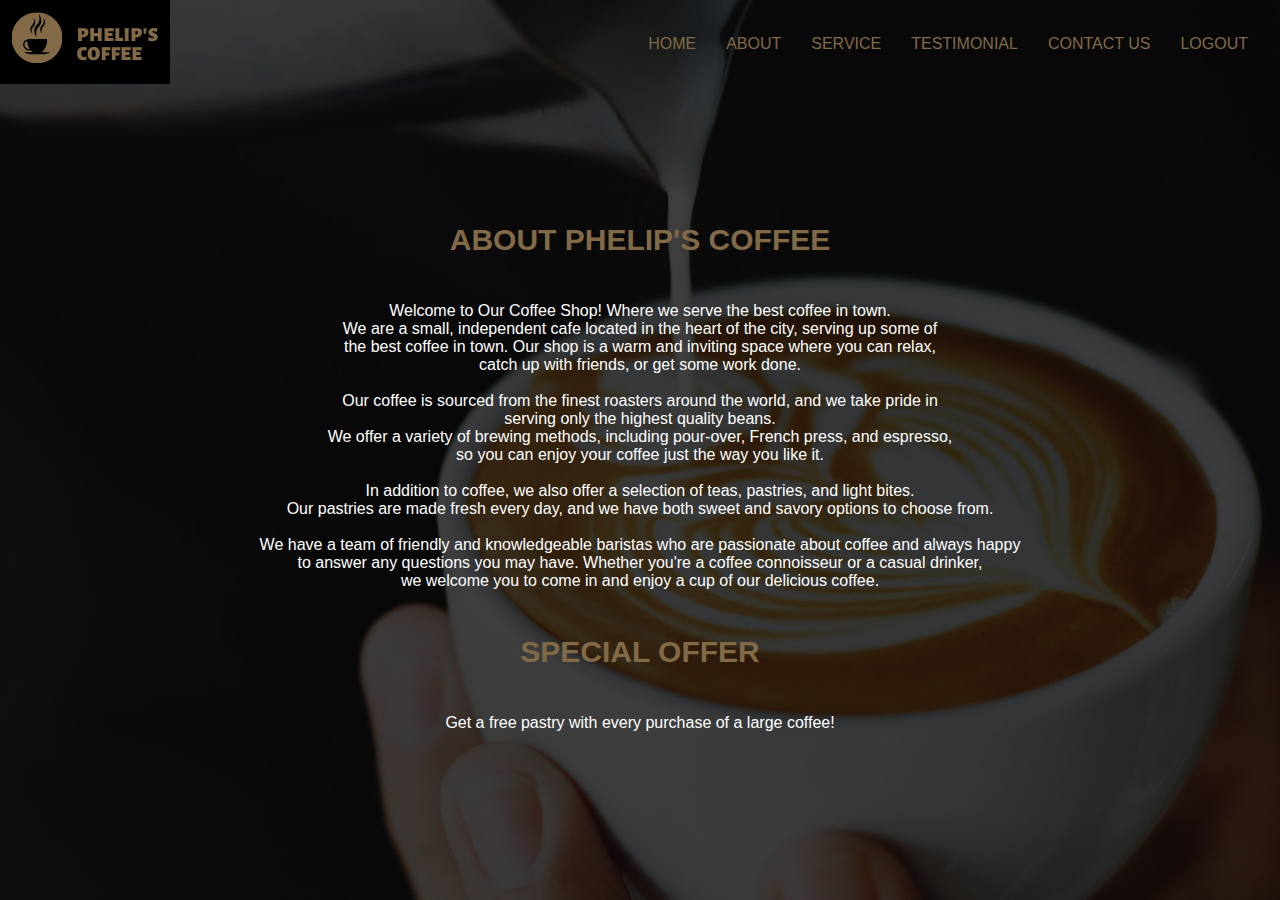
<file: about.html>
<!DOCTYPE html>
<html>
<head>
    <link rel="stylesheet" href="style.css">
    <title>Phelip's Coffee</title>
   
</head>
<body>
    <div class="banner">
        <div class="navbar">
            <img src="logo.png" class="logo">
            <ul>

                <li><a href="home.html">Home</a></li>
                 <li><a href="about.html">About</a></li>
                 <li><a href="service.html">Service</a></li>
                 <li><a href="testimonial.html">Testimonial</a></li>
                 <li><a href="contact.html">Contact Us</a></li>
                 <li><a href="#" id= "logout">Logout</a></li>
            </ul>
        </div>

    </div>

    <div class="about-content">
        <h1>ABOUT PHELIP'S COFFEE</h1>

        <p>
            Welcome to Our Coffee Shop! Where we serve the best coffee in town.
            <br> We are a small, independent cafe located in the heart of the city, serving up some of<br>
            the best coffee in town.  Our shop is a warm and inviting space where you can relax,<br>
            catch up with friends, or get some work done.<br>

            <br> Our coffee is sourced from the finest roasters around the world, and we take pride in<br>
            serving only the highest quality beans.<br>  
            We offer a variety of brewing methods, including pour-over, French press, and espresso,<br>
            so you can enjoy your coffee just the way you like it.<br>

            <br>In addition to coffee, we also offer a selection of teas, pastries, and light bites.<br>
            Our pastries are made fresh every day, and we have both sweet and savory options to choose from.<br>


            <br>We have a team of friendly and knowledgeable baristas who are passionate about coffee and always happy<br>
            to answer any questions you may have. Whether you're a coffee connoisseur or a casual drinker,<br>
            we welcome you to come in and enjoy a cup of our delicious coffee.<br>
        </p>

        <h2>SPECIAL OFFER</h2>
        <p>Get a free pastry with every purchase of
            a large coffee!</p>



    </div>
<script src="logout.js"></script>
</body>
</html>
</file>
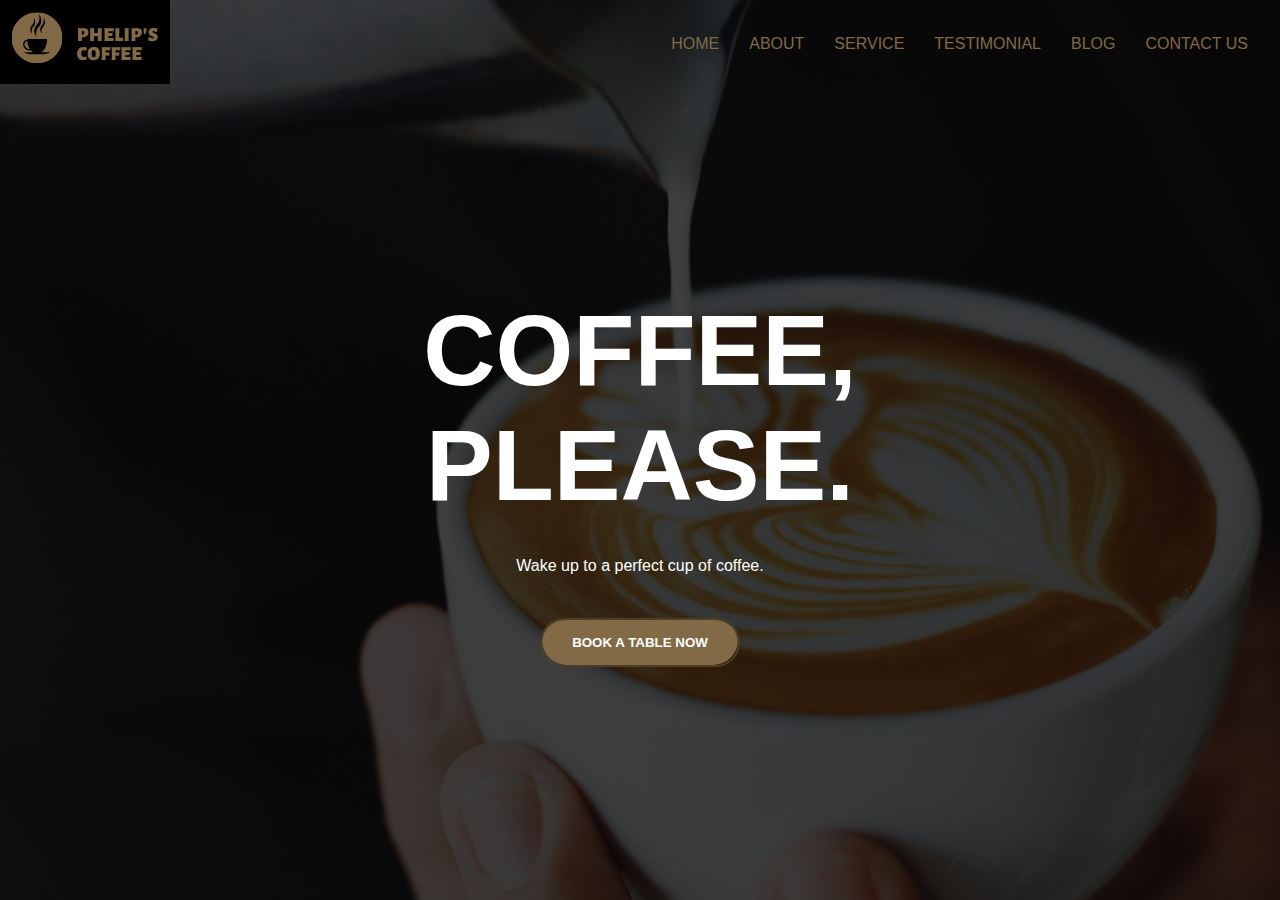
<file: blog.html>
<!DOCTYPE html>
<html>
<head>
    <link rel="stylesheet" href="style.css">
    <title>Phelip's Coffee</title>
   
</head>
<body>
    <div class="banner">
        <div class="navbar">
            <img src="logo.png" class="logo">
            <ul>

                <li><a href="index.html">Home</a></li>
                 <li><a href="about.html">About</a></li>
                 <li><a href="service.html">Service</a></li>
                 <li><a href="testimonial.html">Testimonial</a></li>
                 <li><a href="blog.html">Blog</a></li>
                 <li><a href="contact.html">Contact Us</a></li>

            </ul>
        </div>

    </div>

    <div class="content">
        <h1>COFFEE,<br>
        PLEASE.</h1>
        <p>
            Wake up to a perfect cup of coffee.
        </p>
        <div>
            <button type="button"><span></span> BOOK A TABLE NOW</button>
        </div>
    </div>

</body>
</html>
</file>
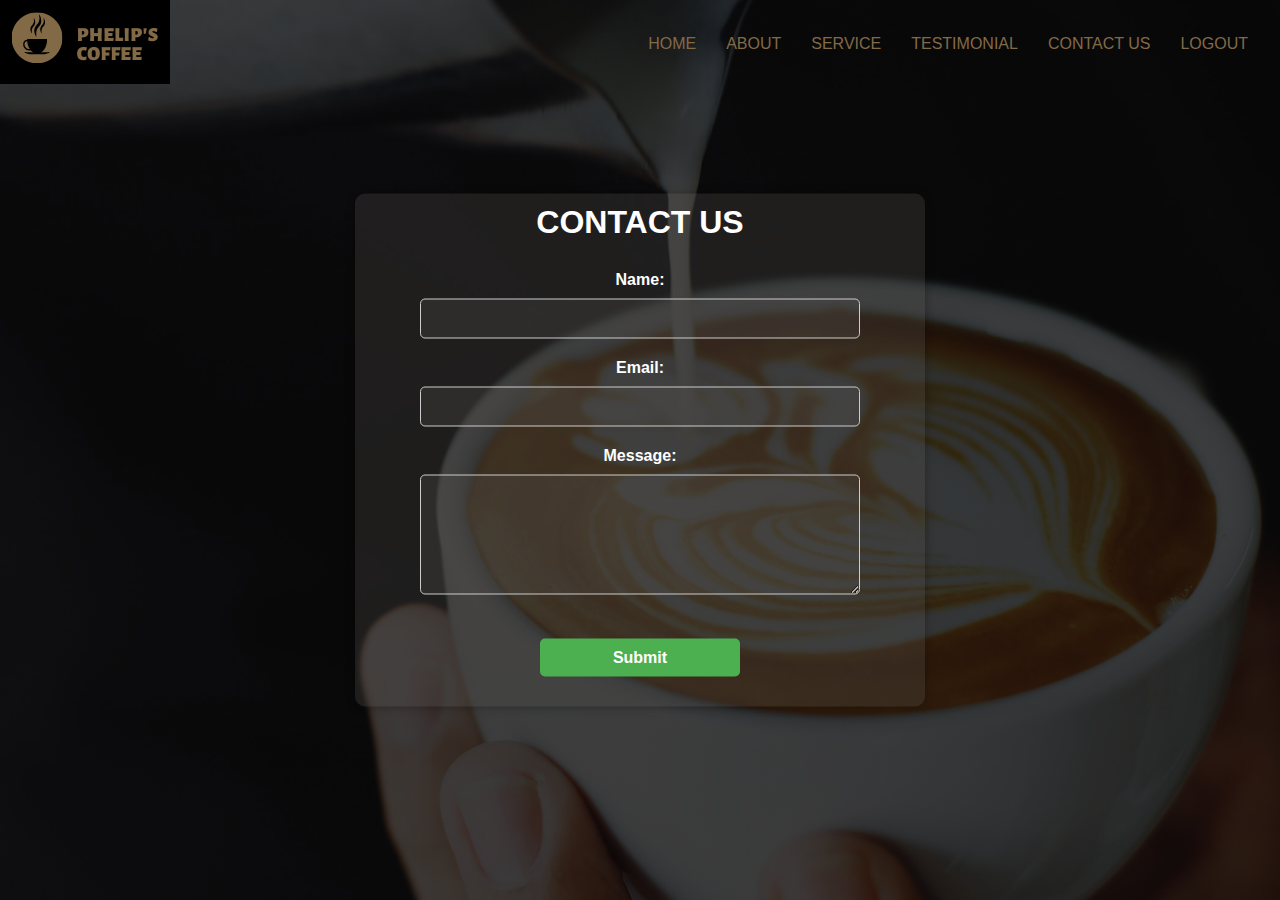
<file: contact.html>
<!DOCTYPE html>
<html>
<head>
    <link rel="stylesheet" href="style.css">
    <title>Phelip's Coffee</title>
   
</head>
<body>
    <div class="banner">
        <div class="navbar">
            <img src="logo.png" class="logo">
            <ul>

                <li><a href="home.html">Home</a></li>
                 <li><a href="about.html">About</a></li>
                 <li><a href="service.html">Service</a></li>
                 <li><a href="testimonial.html">Testimonial</a></li>
                 <li><a href="contact.html">Contact Us</a></li>
                 <li><a href="#" id= "logout">Logout</a></li>
            </ul>
        </div>

    </div>

    <div class="contact-content">
        <div class="contact-container">
            <h1>CONTACT US</h1>
            <form action="#" method="POST">
            <label for="name">Name:</label>
            <input type="text" id="name" name="name" required>

            <label for="email">Email:</label>
            <input type="email" id="email" name="email" required>

            <label for="message">Message:</label>
            <textarea id="message" name="message" required></textarea>

            <button type="submit">Submit</button>
        </form>

        </div>
        
    </div>
<script src="logout.js"></script>
</body>
</html>
</file>
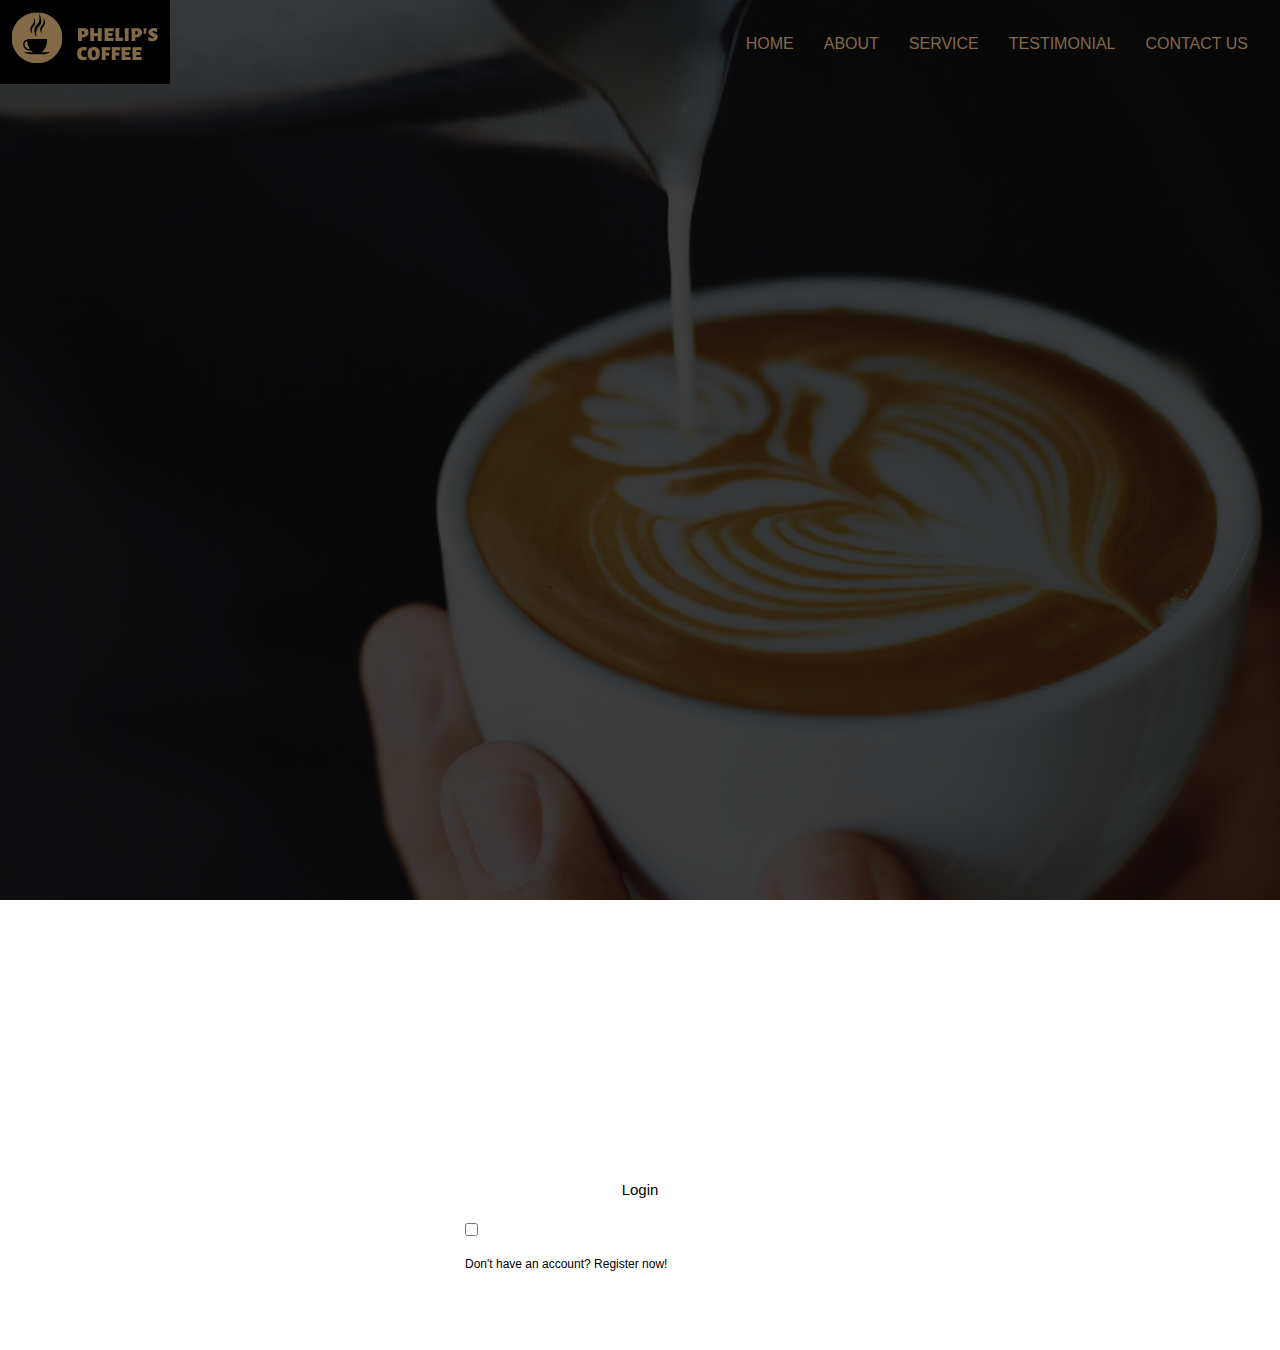
<file: forms.html>
<!DOCTYPE html>
<html>
<head>
    <link rel="stylesheet" href="style.css">
    <title>Phelip's Coffee</title>
    <link href='https://unpkg.com/boxicons@2.1.4/css/boxicons.min.css' rel='stylesheet'>
</head>
<body>
    <div class="banner">
        <div class="navbar">
            <img src="logo.png" class="logo">
            <ul>

                <li><a href="index.html">Home</a></li>
                 <li><a href="about.html">About</a></li>
                 <li><a href="service.html">Service</a></li>
                 <li><a href="testimonial.html">Testimonial</a></li>
                 <li><a href="contact.html">Contact Us</a></li>

            </ul>
        </div>

    </div>
    <div class="form-content">
        <div class="box">
            <div class="container">
        
                <div class="top">
            
                    <header>Login</header>
                </div>
        
                <div class="input-field">
                    <input type="text" class="input" placeholder="Username" id="">
                    <i class='bx bx-user' ></i>
                </div>
        
                <div class="input-field">
                    <input type="Password" class="input" placeholder="Password" id="">
                    <i class='bx bx-lock-alt'></i>
                </div>
        
                <div class="input-field">
                    <input type="submit" class="submit" value="Login" id="">
                </div>
        
                <div class="two-col">
                    <div class="one">
                       <input type="checkbox" name="" id="check">
                       <label for="check"> Remember Me</label>
                    </div>
                    <div class="two">
                        <label><a href="#">Forgot password?</a></label>
                    </div>
                
                </div>
                <p style="font-size: 12px;">Don't have an account? Register now!</p>
            </div>
        </div>  
    </div>
    
        







</body>

</html>
</file>
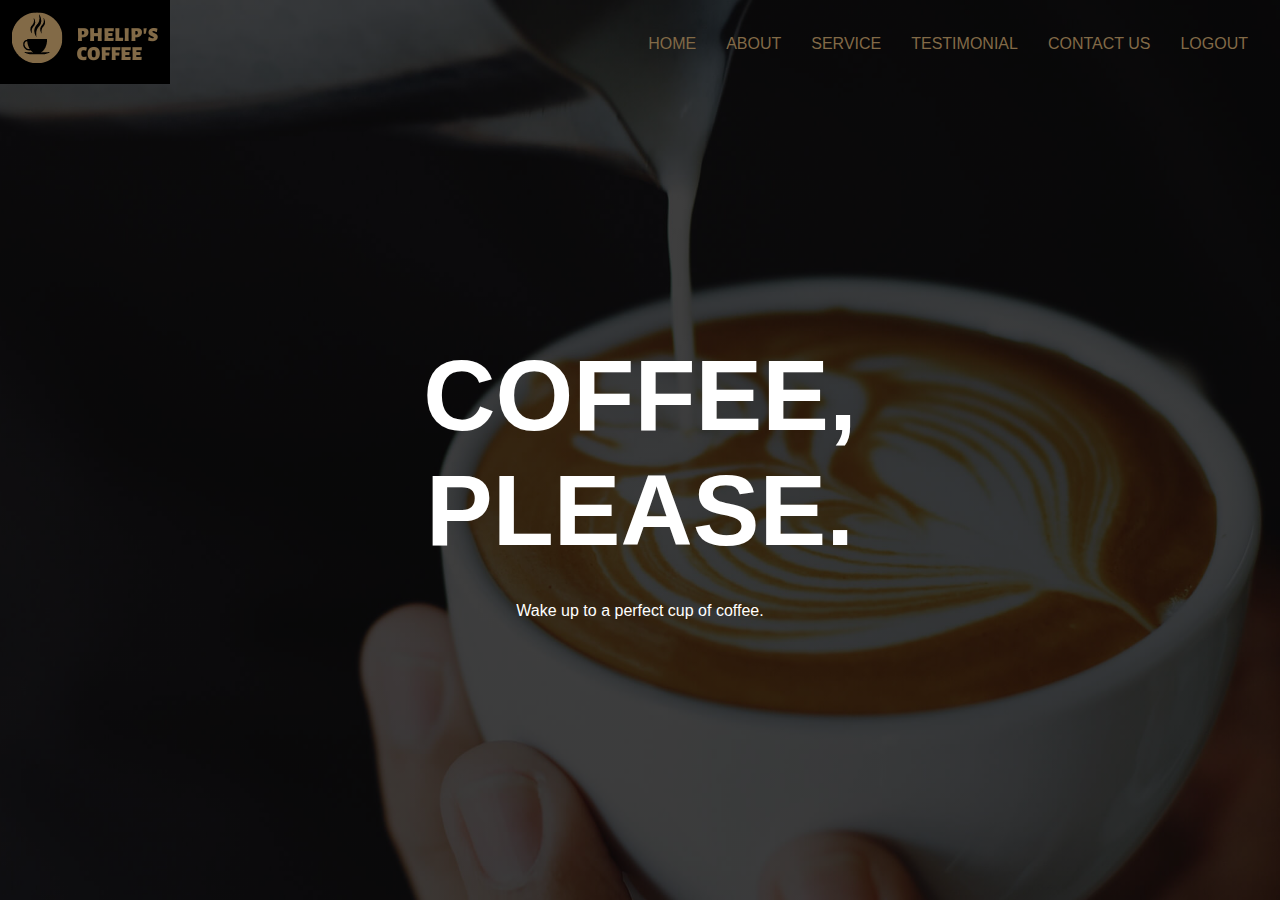
<file: home.html>
<!DOCTYPE html>
<html>
<head>
    <link rel="stylesheet" href="style.css">
    <title>Phelip's Coffee</title>
   
</head>
<body>

    <div class="banner">
        <div class="navbar">
            <img src="logo.png" class="logo">
            <ul>

                <li><a href="home.html">Home</a></li>
                 <li><a href="about.html">About</a></li>
                 <li><a href="service.html">Service</a></li>
                 <li><a href="testimonial.html">Testimonial</a></li>
                 <li><a href="contact.html">Contact Us</a></li>
                 <li><a href="#" id= "logout">Logout</a></li>
            </ul>
        </div>

    </div>




    <div class="content">
        <h1>COFFEE,<br>
        PLEASE.</h1>
        <p>
            Wake up to a perfect cup of coffee.
        </p>
        <!-- <div>
            <button onClick="window.location.href='registration.html';" type="button"><span></span> LOGIN NOW! </button>
        </div> -->
    </div>
    
<script src="logout.js"></script>
</body>




<!--  
<footer>
    <div class="footer">
       
       <div class="copyright">
                   <p>© 2023 All Rights Reserved.  <a href="https://html.design/"> Phelip's Coffee Shop</a></p>
                </div>
             </div>
          </div>
       </div> -->

</html>
</file>
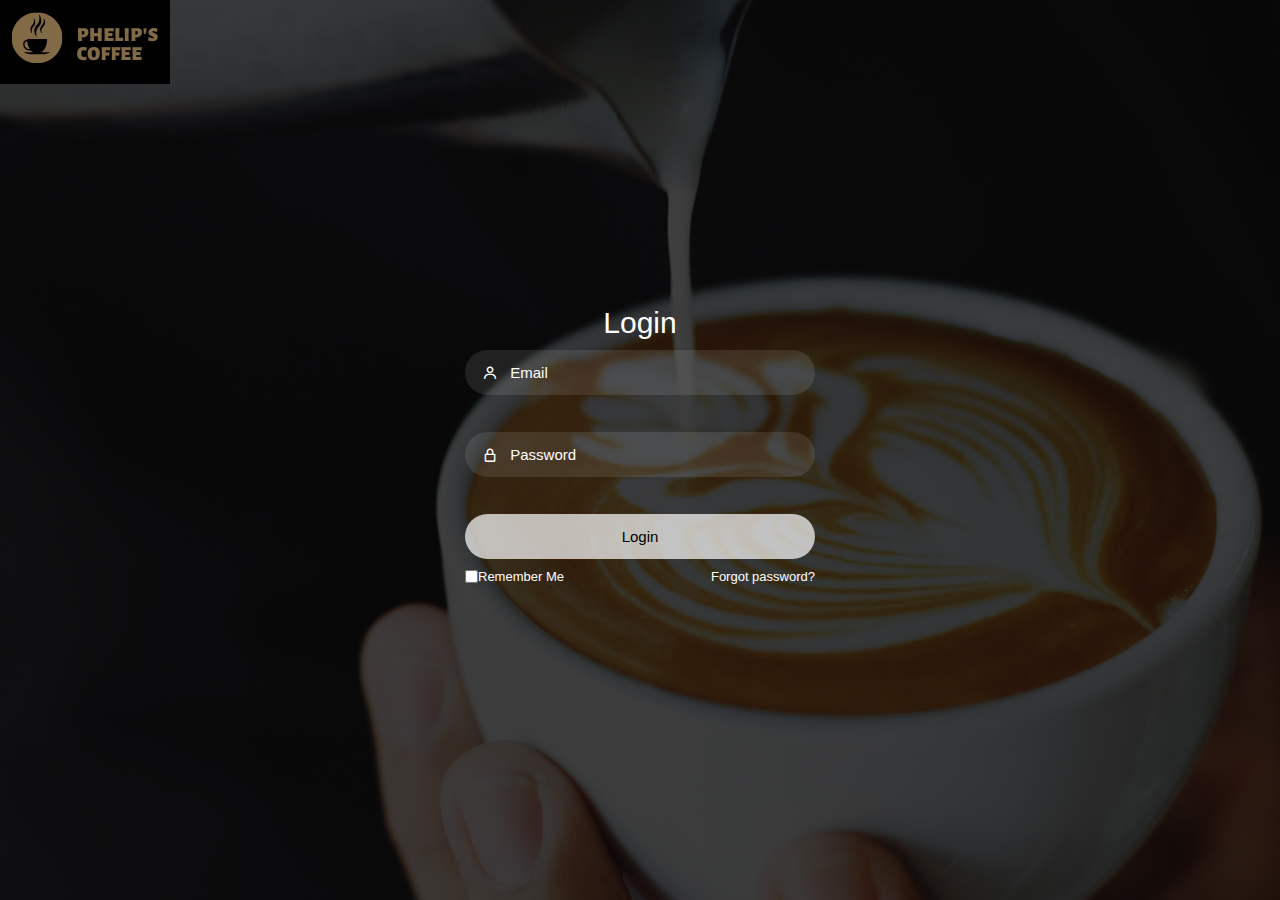
<file: login.html>
<!DOCTYPE html>
<html>
<head>
    <link rel="stylesheet" href="style.css">
    <link rel="stylesheet" href="responsive.css">
    <title>Phelip's Coffee</title>
    <link href='https://unpkg.com/boxicons@2.1.4/css/boxicons.min.css' rel='stylesheet'>
   
</head>

<body>
    <div class="banner">
        <div class="navbar">
            <img src="logo.png" class="logo">
            <ul>

                <!-- <li><a href="index.html">Home</a></li>
                 <li><a href="about.html">About</a></li>
                 <li><a href="service.html">Service</a></li>
                 <li><a href="testimonial.html">Testimonial</a></li>
                 <li><a href="contact.html">Contact Us</a></li> -->

            </ul>
        </div>

    </div>

  <div class="form-content1" id="form2">
    <div class="box">
        <div class="container">
    
            <div class="top">
        
                <header>Login</header>
            </div>
    
            <div class="input-field">
                <input type="text" class="input" placeholder="Email" id="eml">
                <i class='bx bx-user'></i>  
            </div>
            <div class="error-message" id="eml-error"></div>
            
    
            <div class="input-field">
                <input type="Password" class="input" placeholder="Password" id="pwd">
                <i class='bx bx-lock-alt'></i>
                <!-- <i class="bx bx-hide toggle-password"></i> -->
            </div>
            <div class="error-message" id="pwd-error"></div>
            
            
    
            <div class="input-field">
                <input type="submit" class="submit" value="Login" id="" onclick="auth()">
            </div>
    
            <div class="two-col">
                <div class="one">
                   <input type="checkbox" name="" id="check">
                   <label for="check"> Remember Me</label>
                </div>
                <div class="two">
                    <label><a href="#">Forgot password?</a></label>
                </div>
            
            </div>
        </div>
    </div>  
</div>

<script src="regin.js"></script>
<script src="script.js"></script>

</body>
</html>
</file>
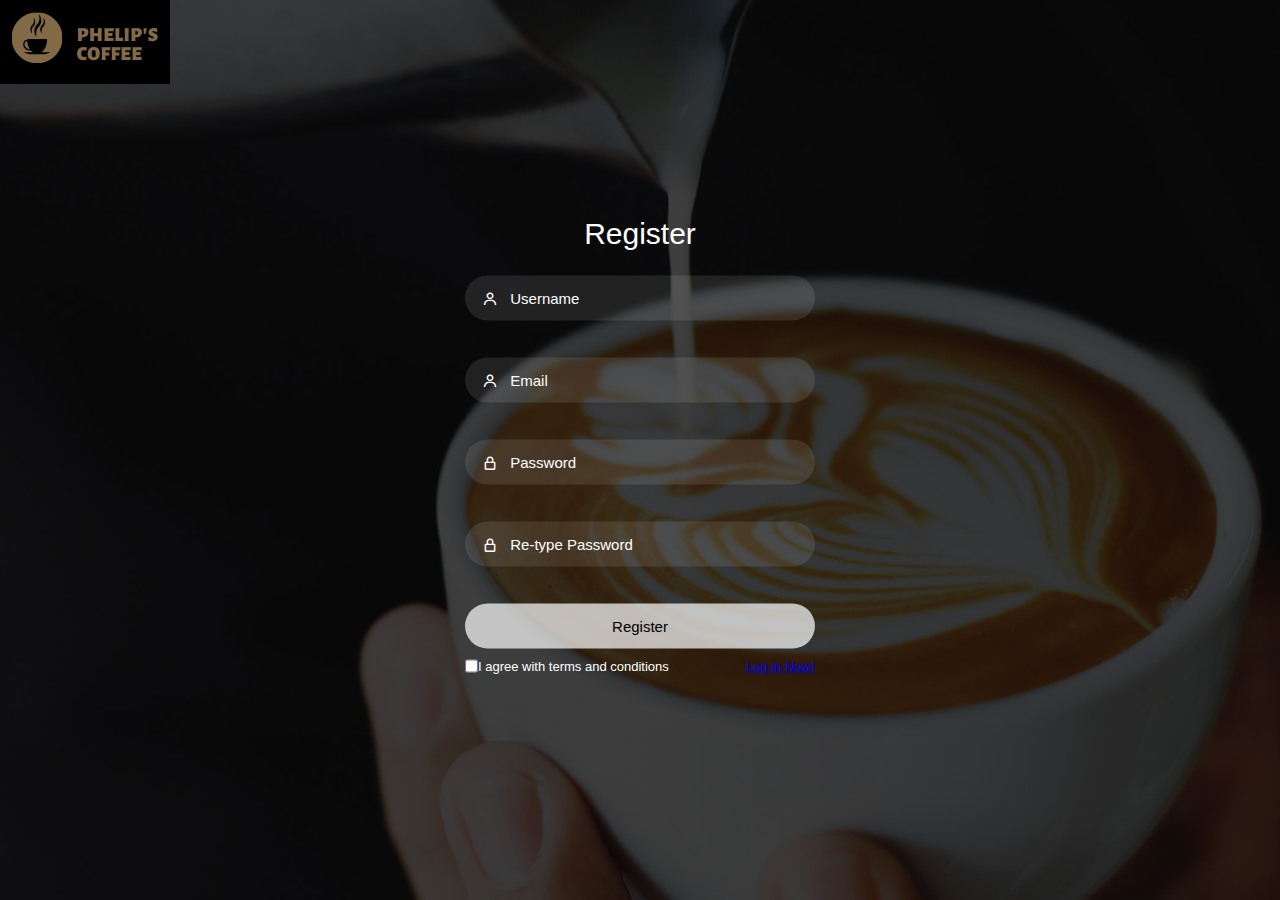
<file: registration.html>
<!DOCTYPE html>
<html>
<head>
    <link rel="stylesheet" href="style.css">
    <title>Phelip's Coffee</title>
    <link href='https://unpkg.com/boxicons@2.1.4/css/boxicons.min.css' rel='stylesheet'>
   
</head>
<body>
    <div class="banner">
        <div class="navbar">
            <img src="logo.png" class="logo">
            <ul>

                <!-- <li><a href="index.html">Home</a></li>
                 <li><a href="about.html">About</a></li>
                 <li><a href="service.html">Service</a></li>
                 <li><a href="testimonial.html">Testimonial</a></li>
                 <li><a href="contact.html">Contact Us</a></li> -->

            </ul>
        </div>

    </div>
  </div>



  <div class="form-content1" style="display: block;" id="form1">
      <div class="box">
          <div class="container">
      
              <div class="top">
          
                  <header>Register</header>
                  <div class="error-message" id="error-message"></div>
              </div>
            
 
              <div class="input-field">
                  <input type="text" class="input" placeholder="Username" id="username">
                
                  <i class='bx bx-user' ></i>
              </div>
              <div class="error-message" id="username-error"></div>
              
              <div class="input-field">
                  <input type="text" class="input" placeholder="Email" id="email">
                  <i class='bx bx-user' ></i>
              </div>
              <div class="error-message" id="eml-error"></div>
              
              <div class="input-field">
                  <input type="Password" class="input" placeholder="Password" id="password">
                  
                  <i class='bx bx-lock-alt'></i>
              </div>
              <div class="error-message" id="pwd-error"></div>

              <div class="input-field">
                <input type="Password" class="input" placeholder="Re-type Password" id="passwords">

                <i class='bx bx-lock-alt'></i>
            </div>
            <div class="error-message" id="pwds-error"></div>


              
            <!-- <div class="radio_option">
              <input type="radio" name="radiogroup1" id="rd1">
              <label for="rd1">Male</label>
              <input type="radio" name="radiogroup1" id="rd2">
              <label for="rd2">Female</label>
              </div> -->

      
              <div class="input-field">
                  <input type="submit" class="submit" value="Register" id="" onclick="reg()">
              </div>
      
              <div class="two-col">
                  <div class="one">
                     <input type="checkbox" name="" id="check">
                     <label for="check">I agree with terms and conditions</label>
                     <br>
                  </div>
                  <br>
                  <div class="log-in-submit">
                    <a href="login.html">Log in Now!</a>

                  </div>

                  
              </div>  
          </div>
      </div>  
  </div>

<script src="regin.js"></script>
</body>
</html>
</file>
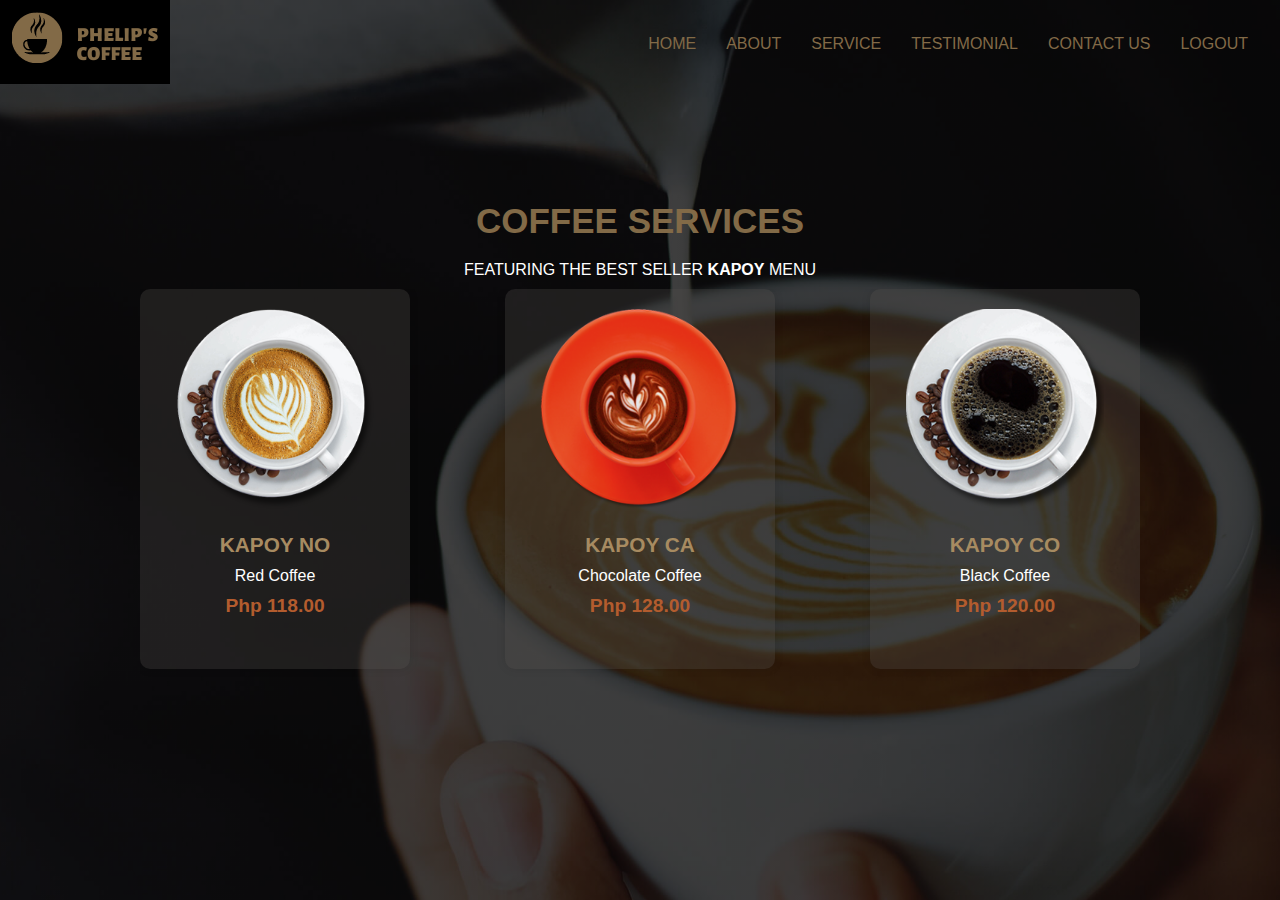
<file: service.html>
<!DOCTYPE html>
<html>
<head>
    <link rel="stylesheet" href="style.css">
    <link rel="stylesheet" href="responsive.css">
    <title>Phelip's Coffee</title>
   
</head>
<body>
    <div class="banner">
        <div class="navbar">
            <img src="logo.png" class="logo">
            <ul>

                <li><a href="home.html">Home</a></li>
                 <li><a href="about.html">About</a></li>
                 <li><a href="service.html">Service</a></li>
                 <li><a href="testimonial.html">Testimonial</a></li>
                 <li><a href="contact.html">Contact Us</a></li>
                 <li><a href="#" id= "logout">Logout</a></li>

            </ul>
        </div>

    </div>

    <div class="service-content">
        <div class="menu-container">
             <h1>COFFEE SERVICES</h1>
             <p>FEATURING THE BEST SELLER <b>KAPOY</b>  MENU</p>  

            <div class="coffee-menu">
              <div class="coffee-item">
                <img src="photos/ser_img1.png" alt="Coffee 1">
                <h3>KAPOY NO</h3>
                <p>Red Coffee</p>
                <p class="price">Php 118.00</p>
              </div>
              <div class="coffee-item">
                <img src="photos/ser_img2.png" alt="Coffee 2">
                <h3>KAPOY CA</h3>
                <p>Chocolate Coffee</p>
                <p class="price">Php 128.00</p>
              </div>
              <div class="coffee-item">
                <img src="photos/ser_img3.png" alt="Coffee 3">
                <h3>KAPOY CO</h3>
                <p>Black Coffee</p>
                <p class="price">Php 120.00</p>
              </div>


              
            </div>
          </div>
                 

<!-- 
        <div class="item">
            <div class="service_box">
                <div class="ser_img">
                    <figure><img src="ser_img2.png" alt="#"></figure>
                </div>
                <h3>Chocolate Coffee</h3>
                <p>Php 140.00</p>
            </div>
        </div>
 -->
        
<!--  
        <div>
            <button type="button"><span></span> BOOK A TABLE NOW</button>
        </div>
    </div>
-->
<script src="logout.js"></script>
</body>
</html>
</file>
<file: style.css>
*{
    margin: 0;
    padding: 0;
    font-family: 'poppins' ,sans-serif;
}

.banner{
    width: 100%;
    height: 100vh;
    background-image: linear-gradient(rgba(0,0,0,0.75),rgba(0,0,0,0.75)),url(photos/c1.jpg);
    background-size: cover;
    background-position: center;
}

.navbar{
    width: 95%;
    margin: auto;
    padding: 35px 0;
    display: flex;
    align-items: center;
    justify-content: flex-end;
    
}


.navbar-container {
    display: flex;
    align-items: center;
    justify-content: space-between;
}

.logo {
    position: absolute;
    top: 0;
    left: 0;
}

.navbar ul {
    list-style: none;
    display: flex;
}

.navbar ul li{
    margin-left: 30px;
    position: relative;
}

.navbar ul li:first-child{
    margin-left: 0;
}

.navbar ul li a{
    text-decoration: none;
    color: #826A47;
    text-transform: uppercase;
}
.navbar ul li::after{
    content: '';
    height: 3px;
    width: 0;
    background:#4D3E28;
    position: absolute;
    left: 0;
    bottom: -10px;
    transition: 0.5s;
}
.navbar ul li:hover::after{
    width: 100%;
}
.hamburger{
  display: none;
  cursor: pointer;
}

/* .bar{
  display: block;
  width: 25px;
  height: 3px;
  margin: 5px auto;
  -webkit-transition: all 0.3s ease-in-out;
  transition: all 0.3s ease-in-out;
  background-color: white;
} */
.icons #menu-bars{
  display: none;
}
/*  */
.content{
    width: 100%;
    position: absolute;
    top: 50%;
    transform: translateY(-50%);
    text-align: center;
    color:#ffffff;
}
.content h1{
    margin-top: 80px;
    font-size: 100px;
    font-weight: bold;
}
.content p{
    margin: 20px auto;
    font-weight: 100;
    line-height:25px;
}
button{
    width: 200px;
    padding:15px 0;
    text-align: center;
    margin: 20px 10px;
    border-radius: 25px;
    font-weight: bold;
    border: 2px solid #4D3E28;
    background: transparent;
    color: #ffffff;
    cursor: pointer;
    position: relative;
    overflow: hidden;
}

span{
    background: #826A47;
    height: 100%;
    width: 100%;
    border-radius:25px;
    position: absolute;
    left: 0;
    bottom: 0;
    z-index: -1;
}


/**
 * ABOUT
 */
 /**
 * ABOUT
 */
 .about-content{
  width: 100%;
  position: absolute;
  top: 53%;
  transform: translateY(-50%);
  text-align: center;
  color:#ffffff;
}
.about-content h1 {
  font-size: 30px;
  color: #826A47;
}
.about-content h2 {
  margin-top: 45px;
  font-size: 30px;
  color: #826A47;
}
.about-content p{
  /* font-family: 'Oswald'; */
  /* font-size: 20px; */
  text-align: justify;
  text-align: center;
  margin: 45px;
  margin-bottom: auto;
}
/**
 * SERVICE
 */
 .service-content{
    width: 100%;
    position: absolute;
    top: 50%;
    transform: translateY(-50%);
    text-align: center;
    color:#ffffff;

}
.service-content h1 {
    font-size: 35px;
    color: #826A47;
    margin-bottom: 10px;
    padding: 10px;
}

.service-content p{
    text-align: justify;
    text-align: center;
    margin-bottom: 10px;
    
}
.menu-container {
    max-width: 1000px;
    margin: 0 auto;
  }
  
  h1 {
    text-align: center;
    margin-bottom: 10px;
    /* margin-top: 20px; */
  }
  
  .coffee-menu {
    display: flex;
    flex-wrap: nowrap;
    justify-content: space-between;
    overflow-x: scroll;
    -webkit-overflow-scrolling: touch; /* for smooth scrolling on iOS devices */
    width: 1000px;
    margin: 0 auto;
  }
  
  .coffee-item {
    flex-basis: calc(25% - 20px);
    margin-bottom: 40px;
    margin-right: 20px;
    text-align: center;
    height: 340px;
    padding: 20px;
    border-radius: 10px;
    background-color:rgba(82, 79, 77, 0.3);
    box-shadow: 0px 0px 10px rgba(0, 0, 0, 0.1);
  }
  
  .coffee-item:last-child {
    margin-right: 0;
  }
  
  .coffee-item img {
    max-width: 100%;
    height: 200px;
    object-fit: cover;
    border-radius: 5px;
  }
  
  h3 {
    margin-top: 20px;
    margin-bottom: 10px;
    font-size: 1.3rem;
    color: #a78b61;
  }
  
  .price {
    font-weight: bold;
    font-size: 1.2rem;
    color: #b35c2e;
  }


/* CONTACT */
.contact-content {
  width: 100%;
  position: absolute;
  top: 50%;
  transform: translateY(-50%);
  text-align: center;
  color:#ffffff;
}
.contact-container {
  max-width: 550px;
  margin: 0 auto;
  padding: 10px;
  background-color: rgba(82, 79, 77, 0.3);
  border-radius: 10px;
  box-shadow: 0 0 10px rgba(0, 0, 0, 0.3);
}

h1 {
  text-align: center;
  margin-bottom: 30px;
}

form label {
  display: block;
  margin-bottom: 10px;
  font-weight: bold;

}

form input[type="text"], 
form input[type="email"], 
form textarea {
  width: 80%;
  padding: 10px;
  border: 1px solid #ccc;
  background-color:rgba(82, 79, 77, 0.3);
  border-radius: 5px;
  box-sizing: border-box;
  font-size: 16px;
  margin-bottom: 20px;
  color: #fff;
}

form textarea {
  height: 120px;
}

form button[type="submit"] {
  background-color: #4CAF50;
  color: #fff;
  padding: 10px 20px;
  border: none;
  border-radius: 5px;
  cursor: pointer;
  font-size: 16px;
}

form button[type="submit"]:hover {
  background-color: #3e8e41;
}

/* 
LOG-IN FORM
   */
*{
    font-family: 'poppins' ,sans-serif;
}
.form-content1{
  width: 100%;
  position: absolute;
  top: 50%;
  transform: translateY(-50%);
  text-align: center;
  color:#ffffff;
}

.form-content2{
  width: 100%;
  position: absolute;
  top: 50%;
  transform: translateY(-50%);
  text-align: center;
  color:#ffffff;
}
/* body{
    background-color:#4D3E28;
    background-size: cover;
    background-position: center;
    background-attachment: fixed;
    background-repeat: no-repeat;
    
} */
.box{
    display: flex;
    justify-content: center;
    align-items: center;
    min-height: 50vh;
}
.container{
    width: 350px;
    display: flex;
    flex-direction: column;
    padding: 0 15px 0 15px;
    
}
span{
    color: #fff;
    font-size: small;
    display: flex;
    justify-content: center;
    padding: 10px 0 10px 0;
}
header{
    color: #fff;
    font-size: 30px;
    display: flex;
    justify-content: center;
    padding: 10px 0 10px 0;
}

.input-field .input{
    height: 45px;
    width: 87%;
    border: none;
    border-radius: 30px;
    color: #fff;
    font-size: 15px;
    padding: 0 0 0 45px;
    background: rgba(255,255,255,0.1);
    outline: none;
    margin-bottom: 3px;

}
i{
    position: relative;
    top: -33px;
    left: -150px;
    color: #fff;
}
::-webkit-input-placeholder{
    color: #fff;
}
.submit{
    border: none;
    border-radius: 30px;
    font-size: 15px;
    height: 45px;
    outline: none;
    width: 100%;
    color: black;
    background: rgba(255,255,255,0.7);
    cursor: pointer;
    transition: .3s ;
}
.submit:hover{
    box-shadow: 1px 5px 7px 1px rgba(0, 0, 0, 0.2);
}
.two-col{
    display: flex;
    flex-direction: row;
    justify-content: space-between;
    color: #fff;
    font-size: small;
    margin-top: 10px;
    margin-bottom: 20px;
}
.one{
    display: flex;
}
label a{
    text-decoration: none;
    color: #fff;
}

/* REGISTRATION */
.radio_option input[type="radio"] {
  display: none;
}

/* .radio_option label {
  display: inline-block;
  margin-right: 30px;
  cursor: pointer;
} */
/* .radio_option label {
  display: inline-block;
  margin-left: 10px;
  margin-bottom: 5px;
  cursor: pointer;
  text-align: right; 
}



.radio_option input[type="radio"] + label:before {
  content: "";
  display: inline-block;
  width: 20px;
  height: 20px;
  margin-right: 5px;
  border: 1px solid #ccc;
  border-radius: 50%;
  vertical-align: middle;
}

.radio_option input[type="radio"]:checked + label:before {
  background-color: #826A47;
  border-color: #826A47;
}

.radio_option input[type="radio"]:focus + label:before {
  outline: 1px solid #000;
} */



/* .select_option select {
  display: block;
  color: #ffffff;
  width: 345px;
  padding: 10px;
  font-size: 14px;
  border: 1px solid #ccc;
  border-radius: 5px;
  appearance: none;
  -webkit-appearance: none;
  background: url('https://cdn3.iconfinder.com/data/icons/faticons/32/arrow-down-01-512.png') no-repeat;
  background-size: 20px;
  background-position: calc(100% - 10px) center;
  cursor: pointer;
  margin-bottom: 5px;
}

.select_option .select_arrow {
  position: absolute;
  top: calc(50% - 5px);
  right: 15px;
  width: 0;
  height: 0;
  border-style: solid;
  border-width: 5px 5px 0 5px;
  border-color: #000 transparent transparent transparent;
  pointer-events: none;
} */

/* .input-field input[type="date"] {
  display: block;
  width: 322px;
  padding: 10px;
  font-size: 14px;
  border: 1px solid #ccc;
  border-radius: 5px;
  margin-top: 5px;
} */

.log-in-submit input[type="submit"]{
  background: transparent;
  color: #a78b61;
  border: 0px solid #a78b61;
  
}
/* form validation error message */
.error-message {
  color: red;
  font-size: 12px;
  margin-bottom: 15px;


}

  


/**
 * FOOTER

.footer {
    background: transparent;
}

.copyright p{
    font-family: 'Open Sans', sans-serif;
    color: #686784;
    font-size: 18px;
    line-height: 22px;
    text-align: center;
    font-weight: normal;
    background: transparent;
}
.copyright a {
    color: #686784;
    text-decoration: none;
    background: transparent;
    
}
 */
</file>
<file: responsive.css>
@media screen and (max-width: 768px) {

    .header .icons #menu-bars{
        display: inline-block;
    }
    /* .navbar{
        position: absolute;
        top: 100%;
        left: 0;
        right: 0;
        background: var(--black);
        border-top: .1rem solid #000;
        border-bottom: .1rem solid #000;
        padding: 1rem;
        clip-path: polygon(0 0, 100% 0,100% 0,0 0) ;
    }
    .navbar .active{
        clip-path: polygon(0 0, 100% 0,100% 0,0 0);
        display: block;
        padding:1rem;
        background: #a78b61;
    } */



    /* home.html */
    .logo{
        width: 125px;
    }
     .navbar ul {
      position: fixed;
      top: 0;
      left: -100%;
      width: 100%;
      height: 100vh;
      background-color: #fff;
      flex-direction: column;
      padding: 80px 0;
      transition: 0.5s;
    }
  
    .navbar ul.show {
      left: 0;
    }
  
    .navbar ul li {
      width: 100%;
      margin-left: 0;
      text-align: center;
    }
  
    .navbar ul li a {
      color: #333;
      font-size: 20px;
      padding: 20px;
    } 

    .content h1{
        margin-top: 80px;
        font-size: 80px;
        font-weight: bold;
    }
    .content p{
        margin: 20px auto;
        font-weight: 50;
        line-height:25px;
    }
    button{
        width: 150px;
        padding:15px 0;
        text-align: center;
        margin: 15px 5px;
        border-radius: 25px;
        font-weight: bold;
        border: 2px solid #4D3E28;
        background: transparent;
        color: #ffffff;
        cursor: pointer;
        position: relative;
        overflow: hidden;
    }
    /* input fields */
    .input-field .input{
        height: 45px;
        width: 70%;
        border: none;
        border-radius: 30px;
        color: #fff;
        font-size: 15px;
        padding: 0 0 0 45px;
        background: rgba(255,255,255,0.1);
        outline: none;
        margin-bottom: 3px;

    
    }
    .submit{
        border: none;
        border-radius: 30px;
        font-size: 15px;
        height: 45px;
        outline: none;
        width: 85%;
        color: black;
        background: rgba(255,255,255,0.7);
        cursor: pointer;
        transition: .3s ;

    }
    i{
        position: relative;
        top: 1px;
        left: -280px;
        color: #fff;
    }
    /* coffee services */
    .service-content{
        width: 90%;
    
    }
    .service-content h1 {
        font-size: 30px;
        color: #826A47;
        margin-bottom: 10px;
        padding: 10px;
    }
    
    .service-content p{
        text-align: justify;
        text-align: center;
        font-size: 15px;;
        margin-bottom: 10px;
        
    }
    .menu-container {
        max-width: 500px;
        margin: 0 auto;
      }
      
      h1 {
        text-align: center;
        margin-bottom: 10px;
        /* margin-top: 20px; */
      }
      
      .coffee-menu {
        display: flex;
        flex-wrap: nowrap;
        justify-content: space-between;
        overflow-x: scroll;
        -webkit-overflow-scrolling: touch; /* for smooth scrolling on iOS devices */
        width: 620px;
        margin: 0 auto;
      }
      
      .coffee-item {
        flex-basis: calc(25% - 20px);
        margin-bottom: 40px;
        margin-right: 20px;
        text-align: center;
        height: 300px;
        padding: 20px;
        border-radius: 10px;
        background-color:rgba(82, 79, 77, 0.3);
        box-shadow: 0px 0px 10px rgba(0, 0, 0, 0.1);
      }

      
      .coffee-item img {
        max-width: 95%;
        height: 130px;
        object-fit: cover;
        border-radius: 5px;
      }
      
      h3 {
        margin-top: 20px;
        margin-bottom: 10px;
        font-size: 1.3rem;
        color: #a78b61;
      }
      
      .price {
        font-weight: bold;
        font-size: 1rem;
        color: #b35c2e;
      }
    /* ABOUT */
    .about-content{
        width: 100%;
        font-size: 15px;
        position: absolute;
        top: 55%;
      }
      .about-content h1 {
        font-size: 28px;
      }
      .about-content h2 {
        margin-top: 30x;
        font-size: 28px;
      }
      /* CONTACT */
      .contact-content .h1{
        font-size: 25px;
      }
      .contact-container {
        max-width: 500px;
        padding: 8px;
        margin: 10px auto;
      }
      form label {
        font-size: 15px;
      }

      form textarea {
        width: 80%;
        font-size: 14px;
        margin-bottom: 30px;
       
    
      }
      
      form textarea {
        height: 90px;
      }
      
      form button[type="submit"] {
        background-color: #4CAF50;
        color: #fff;
        padding: 10px 20px;
        border: none;
        border-radius: 5px;
        cursor: pointer;
        font-size: 14px;
      }
      

      


    /* .content .p{
        font-size:10px;
    } */
    /* .nav-panel .open-menu {
        display: block;
        margin-right: 35px;
      }
    
      .nav-panel .open-menu:hover {
        color: rgb(103, 101, 101);
      }
      .nav-panel .open-menu, .close-menu {
        color: white;
      }
      
      .nav-panel .open-menu {
        font-size: 1.3rem;
        display: none;
        cursor: pointer;
      } */
  
    /* .navbar-toggle-icon {
      width: 30px;
      height: 25px;
      position: absolute;
      right: 15px;
      top: 25px;
      background-color: transparent;
      cursor: pointer;
      z-index: 10;
      display: block;
    }
  
    .navbar-toggle-icon:before,
    .navbar-toggle-icon:after {
      content: '';
      width: 100%;
      height: 3px;
      background-color: #333;
      position: absolute;
      left: 0;
      transition: 0.3s;
    }
  
    .navbar-toggle-icon:before {
      top: 0;
    }
  
    .navbar-toggle-icon:after {
      bottom: 0;
    } */
  
    /* #navbar-toggle:checked ~ .navbar-toggle-icon:before {
      transform: rotate(-45deg);
      top: 10px;
    }
  
    #navbar-toggle:checked ~ .navbar-toggle-icon:after {
      transform: rotate(45deg);
      bottom: 10px;
    }
  
    #navbar-toggle:checked ~ .navbar ul {
      left: 0;
    } */
  }
</file>
